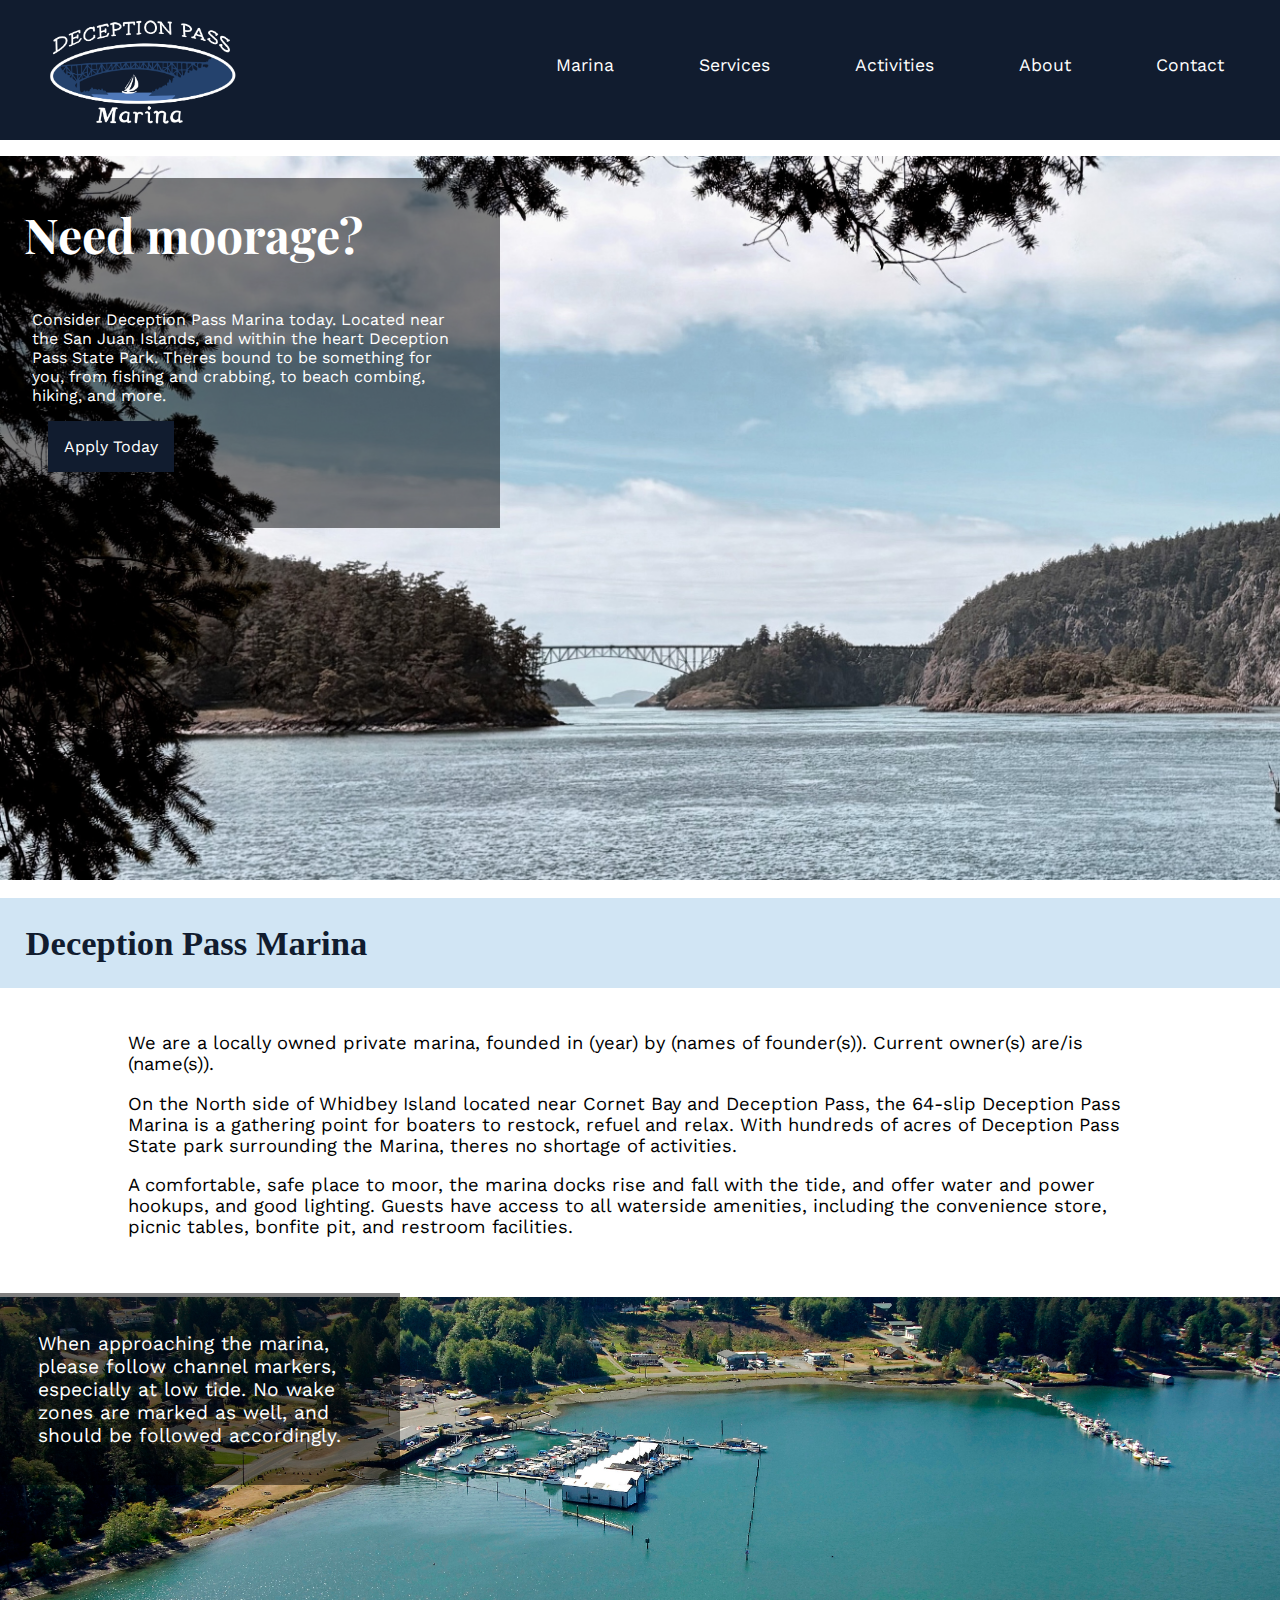
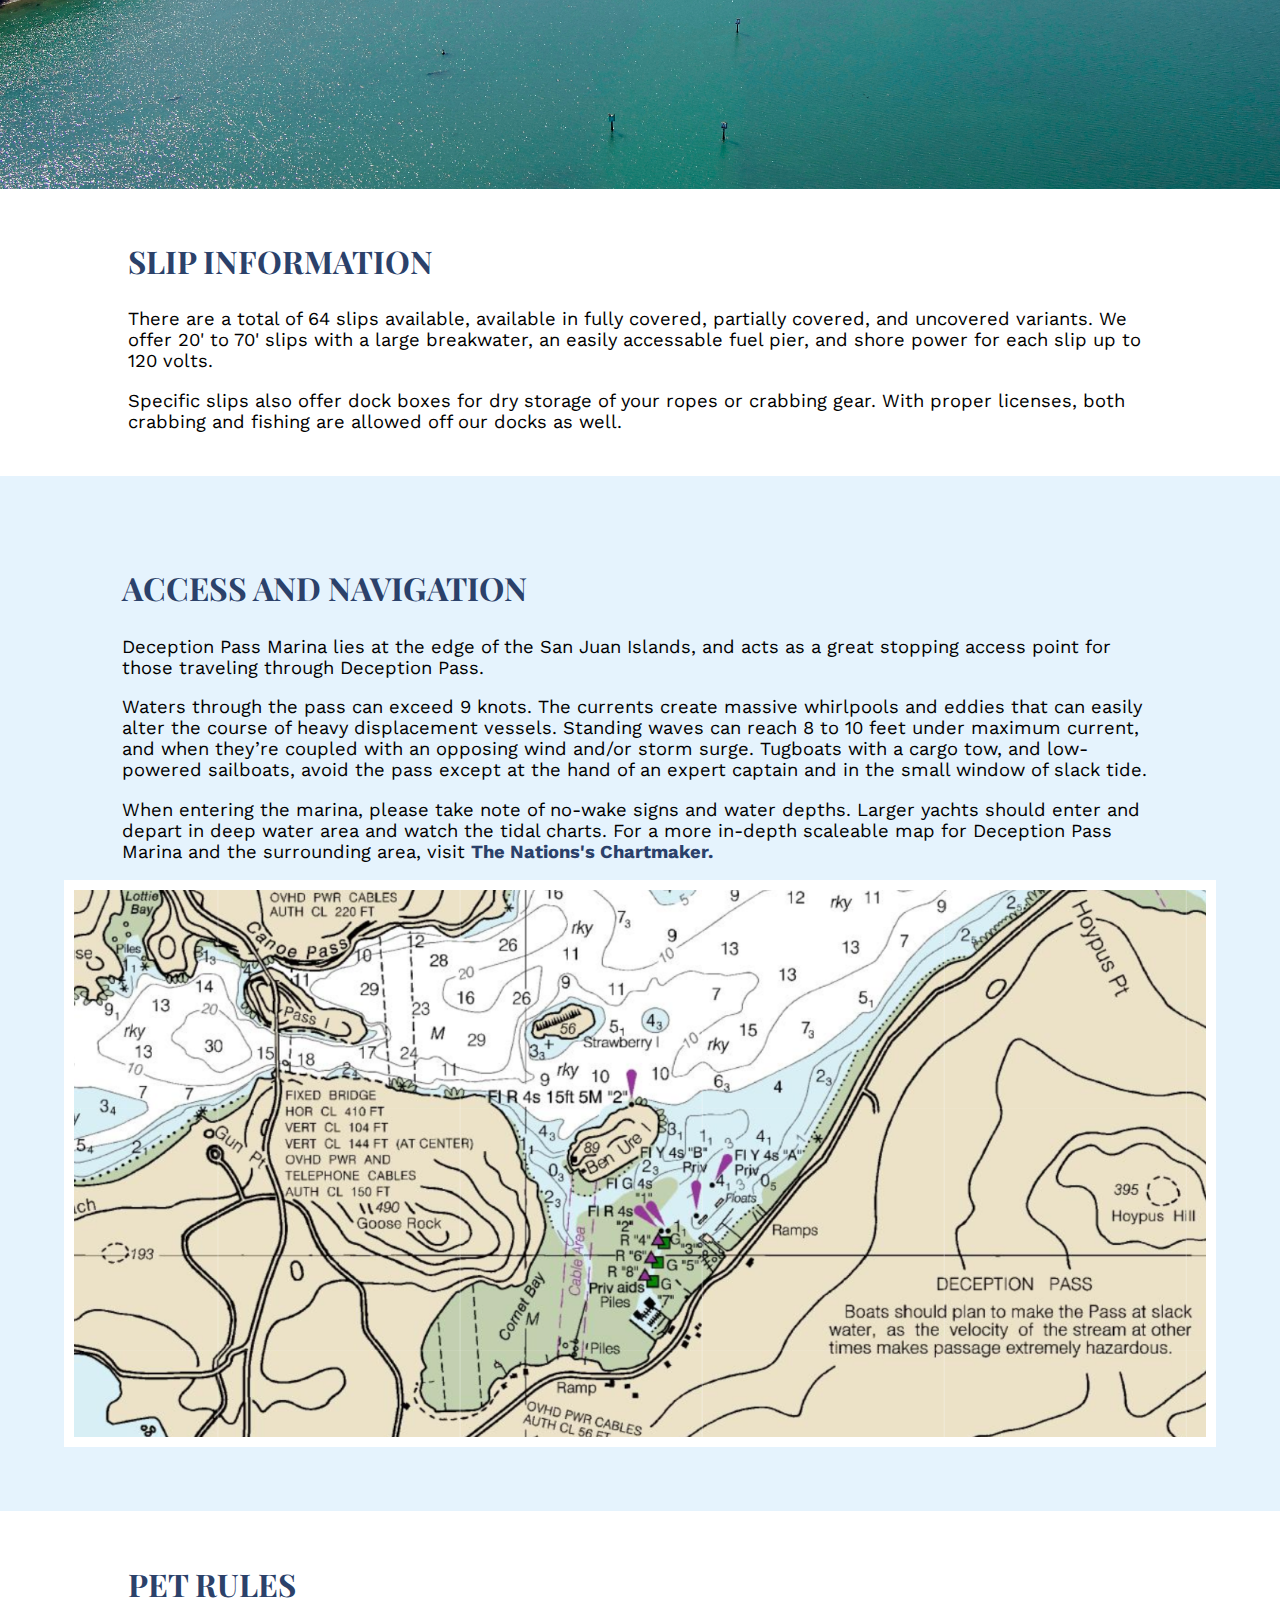
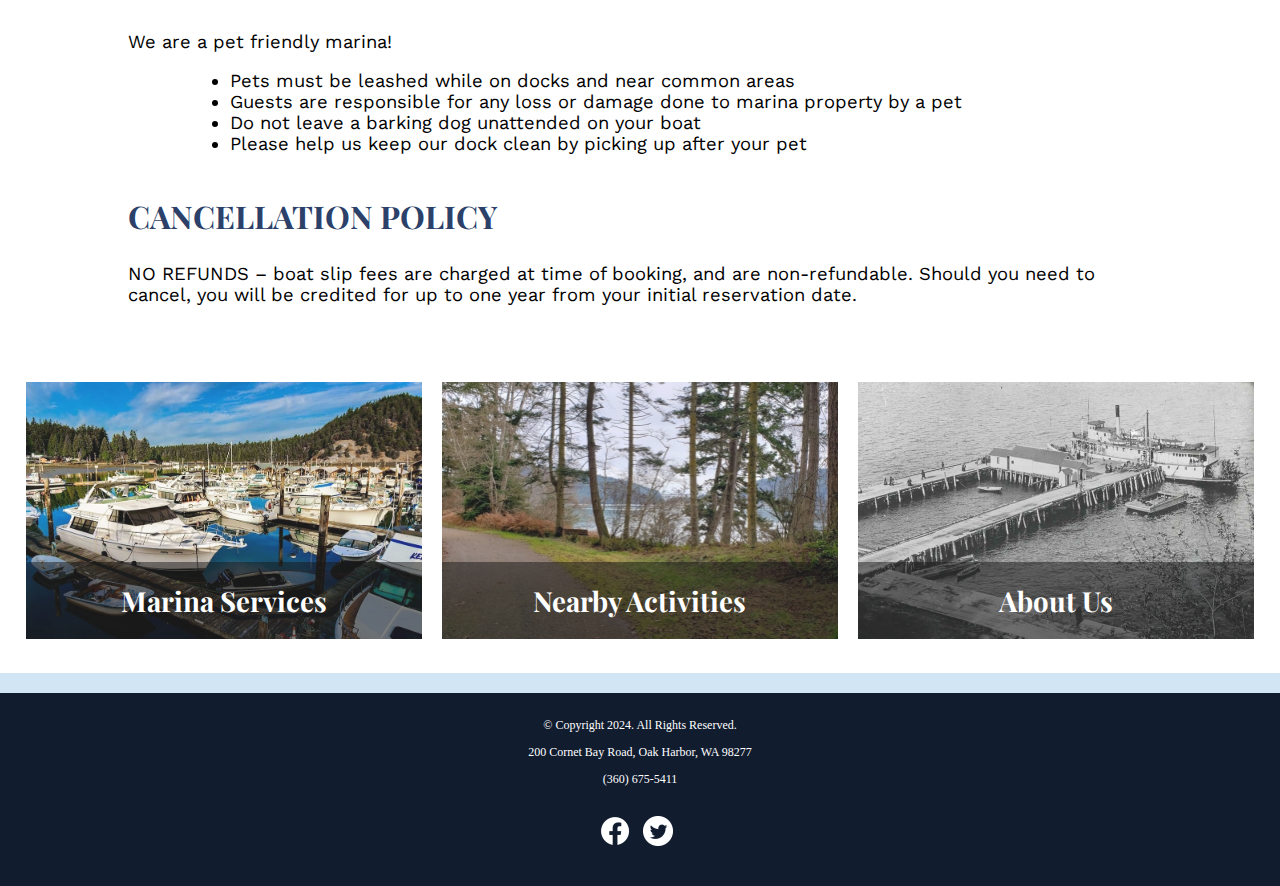
<file: index.html>
<!DOCTYPE html>
<!-- This website template was created by: Katie Swanson -->
<html lang="en">
<head>
	<title>Marina | Deception Pass Marina</title>
	<meta charset="utf-8">
    <link rel="stylesheet" href="css/styles.css">
    <meta name="viewport" content="width=device-width, initial-scale=1.0">
	<meta name="description" content="The Forward Fitness Club is an elite fitness center dedicated to helping clients achieve their fitness and nutrition goals.">
	<link rel="preconnect" href="https://fonts.googleapis.com">
	<link rel="preconnect" href="https://fonts.gstatic.com" crossorigin>
	<link href="https://fonts.googleapis.com/css2?family=Playfair+Display:ital,wght@0,400..900;1,400..900&family=Work+Sans:ital,wght@0,100..900;1,100..900&display=swap" rel="stylesheet">
	<link rel="shortcut icon" href="images/favicon.ico">
	<link rel="icon" type="image/png" sizes="32x32" href="images/favicon-32.png">
	<link rel="apple-touch-icon" sizes="180x180" href="images/apple-touch-icon.png">
	<link rel="icon" sizes="192x192" href="images/android-chrome-192.png">
</head>
<body>
	
	<!-- Skip to Content Link -->
	<a class="skip" href="#content">Skip to Content</a>

	<div id="container">
		
		<!-- Mobile Nav -->
		<nav class="mobile-nav">
			<div id="menu-links">
				<a href="index.html">Marina</a>
				<a href="services.html">Services</a>
				<a href="activities.html">Activities</a>
				<a href="about.html">About</a>
				<a href="contact.html">Contact</a>
			</div>
			<a class="menu-icon" onclick="hamburger()">
				<div>&#9776;</div>
			</a>
		</nav>

		<!-- Use the header area for the website name or logo -->
		<header id="ffc-logo">
			<div class="header-combo">
				<img src="images/header-banner.png" alt="Banner of mountains" class="tablet-desktop tablet">
				<a href="index.html"><img src="images/marina-logo.png" alt="Deception Pass Marina logo" class="logo"></a>
			</div>
		</header>
		
		<!-- Tablet, Desktop Nav -->
		<nav class="tablet-desktop">
			<ul>
                <li><a href="index.html">Marina</a></li> 
                <li><a href="services.html">Services</a></li> 
                <li><a href="activities.html">Activities</a></li> 
				<li><a href="about.html">About</a></li> 
                <li><a href="contact.html">Contact</a></li>
            </ul>
		</nav>
        
        <!-- Hero Image -->
        <div id="hero" class="tablet-desktop hero-container">
			<div class="crop-container">
            	<img src="images/hero-image.jpg" alt="Scenic water with Deception Pass and old boat">
			</div>
			<div class="hero-box">
				<h6>Need moorage?</h6>
				<p>Consider Deception Pass Marina today. Located near the San Juan Islands, and  within the heart Deception Pass State Park. Theres bound to be something for you, from fishing and crabbing, to beach combing, hiking, and more. </p>
					<a href="form.html" class="button">Apply Today</a>
			</div>
        </div>
		
		<!-- Use the main area to add the main content of the webpage -->
		<main id="content">
			
			<div class="content-title">
				<h1>Deception Pass Marina</h1>
			</div>
            
            <div class="mobile mobile-content">
				
				<h2>Need Moorage?</h2>
				<p><a href="form.html" class="button round">Apply Today</a></p>
				
                <h3>Located near the San Juan Islands, and within the heart of Deception Pass State Park.</h3> 
				<p>We are a locally owned private marina, founded in (year) by (names of founder(s)). Current owner(s) are/is (name(s)). Theres bound to be something for you, from fishing and crabbing, to beach combing, hiking, and more.</p>
				
				<h4>ACCESS AND NAVIGATION</h4>
				
				<p>When entering the marina, please take note of no-wake signs and water depths. Larger yachts should enter and depart in deep water area and watch the tidal charts. For an in-depth scaleable map of water depth for Deception Pass Marina and the surrounding area, visit <a href="https://www.charts.noaa.gov/OnLineViewer/18427.shtml" class= "external-link">The Nations's Chartmaker.</a></p>
				
				<h4>SLIP INFORMATION</h4>
				
				<p>There are a total of 64 slips 20' to 70' with a large breakwater, an easily accessable fuel pier, and shore power for each slip up to 120 volts. Both crabbing and fishing are allowed off our docks as well.</p>
				
				<h4>CANCELLATION POLICY</h4>
				
				<p>NO REFUNDS – boat slip fees are charged at time of booking, and are non-refundable.  Should you need to cancel, you will be credited for up to one year from your initial reservation date.</p>
				
                <h4>MARINA HOURS:</h4>
                <ul class="hours">
			         <li>Mon - Thu: 6:00am - 6:00pm</li>
			         <li>Friday: 6:00am - 4:00pm</li>
			         <li>Saturday: 8:00am - 6:00pm</li>
			         <li>Sunday: Closed</li>
                </ul>
            
            </div>
            
            <div class="tablet-desktop desktop-content intro">
		
                <p>We are a locally owned private marina, founded in (year) by (names of founder(s)). Current owner(s) are/is (name(s)).</p>  
				
				<p>On the North side of Whidbey Island located near Cornet Bay and Deception Pass, the 64-slip Deception Pass Marina is a gathering point for boaters to restock, refuel and relax. With hundreds of acres of Deception Pass State park surrounding the Marina, theres no shortage of activities.<p>

				<p>A comfortable, safe place to moor, the marina docks rise and fall with the tide, and offer water and power hookups, and good lighting. Guests have access to all waterside amenities, including the convenience store, picnic tables, bonfite pit, and restroom facilities.<p>
					
			</div>
			
		  	<div class="tablet-desktop">
				
				<figure class="hero-container">
					<img src="images/marina-approach.jpg" alt="Person fueling their boat.">
					<figcaption class="pic-text2">When approaching the marina, please follow channel markers, especially at low tide. No wake zones are marked as well, and should be followed accordingly.</figcaption>
				</figure>

		  	</div>
			
			<div class="tablet-desktop desktop-content intro">
			
				<h2>SLIP INFORMATION</h2>
				
				<p>There are a total of 64 slips available, available in fully covered, partially covered, and uncovered variants. We offer 20' to 70' slips with a large breakwater, an easily accessable fuel pier, and shore power for each slip up to 120 volts.</p>
				
				<p>Specific slips also offer dock boxes for dry storage of your ropes or crabbing gear. With proper licenses, both crabbing and fishing are allowed off our docks as well.</p>
				
				
			</div>
				
			<div class="tablet-desktop chart">
					
				<h2>ACCESS AND NAVIGATION</h2>
				
				<p>Deception Pass Marina lies at the edge of the San Juan Islands, and acts as a great stopping access point for those traveling through Deception Pass.</p>

				<p>Waters through the pass can exceed 9 knots. The currents create massive whirlpools and eddies that can easily alter the course of heavy displacement vessels. Standing waves can reach 8 to 10 feet under maximum current, and when they’re coupled with an opposing wind and/or storm surge. Tugboats with a cargo tow, and low-powered sailboats, avoid the pass except at the hand of an expert captain and in the small window of slack tide.</p>
				
				<p>When entering the marina, please take note of no-wake signs and water depths. Larger yachts should enter and depart in deep water area and watch the tidal charts. For a more in-depth scaleable map for Deception Pass Marina and the surrounding area, visit <a href="https://www.charts.noaa.gov/OnLineViewer/18427.shtml" class= "external-link">The Nations's Chartmaker.</a></p>
			
				<img src="images/map.jpg" alt="Deception Pass water depth chart">
				
			</div>
				
			<div class="tablet-desktop desktop-content intro">
				
				<h2>PET RULES</h2>
				
				<p>We are a pet friendly marina!</p>
				<ul>
					<li>Pets must be leashed while on docks and near common areas</li>
					<li>Guests are responsible for any loss or damage done to marina property by a pet</li>
					<li>Do not leave a barking dog unattended on your boat</li>
					<li>Please help us keep our dock clean by picking up after your pet</li>
				</ul>
				
				<h2>CANCELLATION POLICY</h2>
				
				<p>NO REFUNDS – boat slip fees are charged at time of booking, and are non-refundable.  Should you need to cancel, you will be credited for up to one year from your initial reservation date.</p>
                
            </div>
			
			<div class="grid mobile-content desktop-content">
				
				<figure class="frame">
					<a href="services.html"><img src="images/services.jpg" alt="Marina services logo"></a>
					<figcaption class="pic-text">Marina Services</figcaption>
				</figure>
				
				<figure class="frame">
					<a href= "activities.html"><img src="images/activities.jpg" alt="Nearby activities logo"></a>
					<figcaption class= "pic-text">Nearby Activities</figcaption>
				</figure>
				
				<figure class="frame">
					<a href="history.html"><img src="images/history.jpg" alt="About and history page logo"></a>
					<figcaption class="pic-text">About Us</figcaption>
				</figure>
				
			</div>
			
		</main>
		
		<!-- Use the footer area to add webpage footer content -->
		<footer>
			
			<div class="copyright">
				<p>&copy; Copyright 2024. All Rights Reserved.</p>
				<p>200 Cornet Bay Road, Oak Harbor, WA 98277</p>
				<p><a href="tel:13606755411">(360) 675-5411</a></p>
			</div>
			
			<div class="social">
				<a href="https://www.facebook.com/" target="_blank"><img src="images/facebook-logo.png" alt="black and white Facebook logo"></a>
				<a href="https://x.com/" target="_blank"><img src="images/twitter-logo.png" alt="black and white X logo"></a>
			</div>
			
		</footer>
	
	</div>
	
	<script src="scripts/script.js"></script>
	
</body>
</html>
</file>
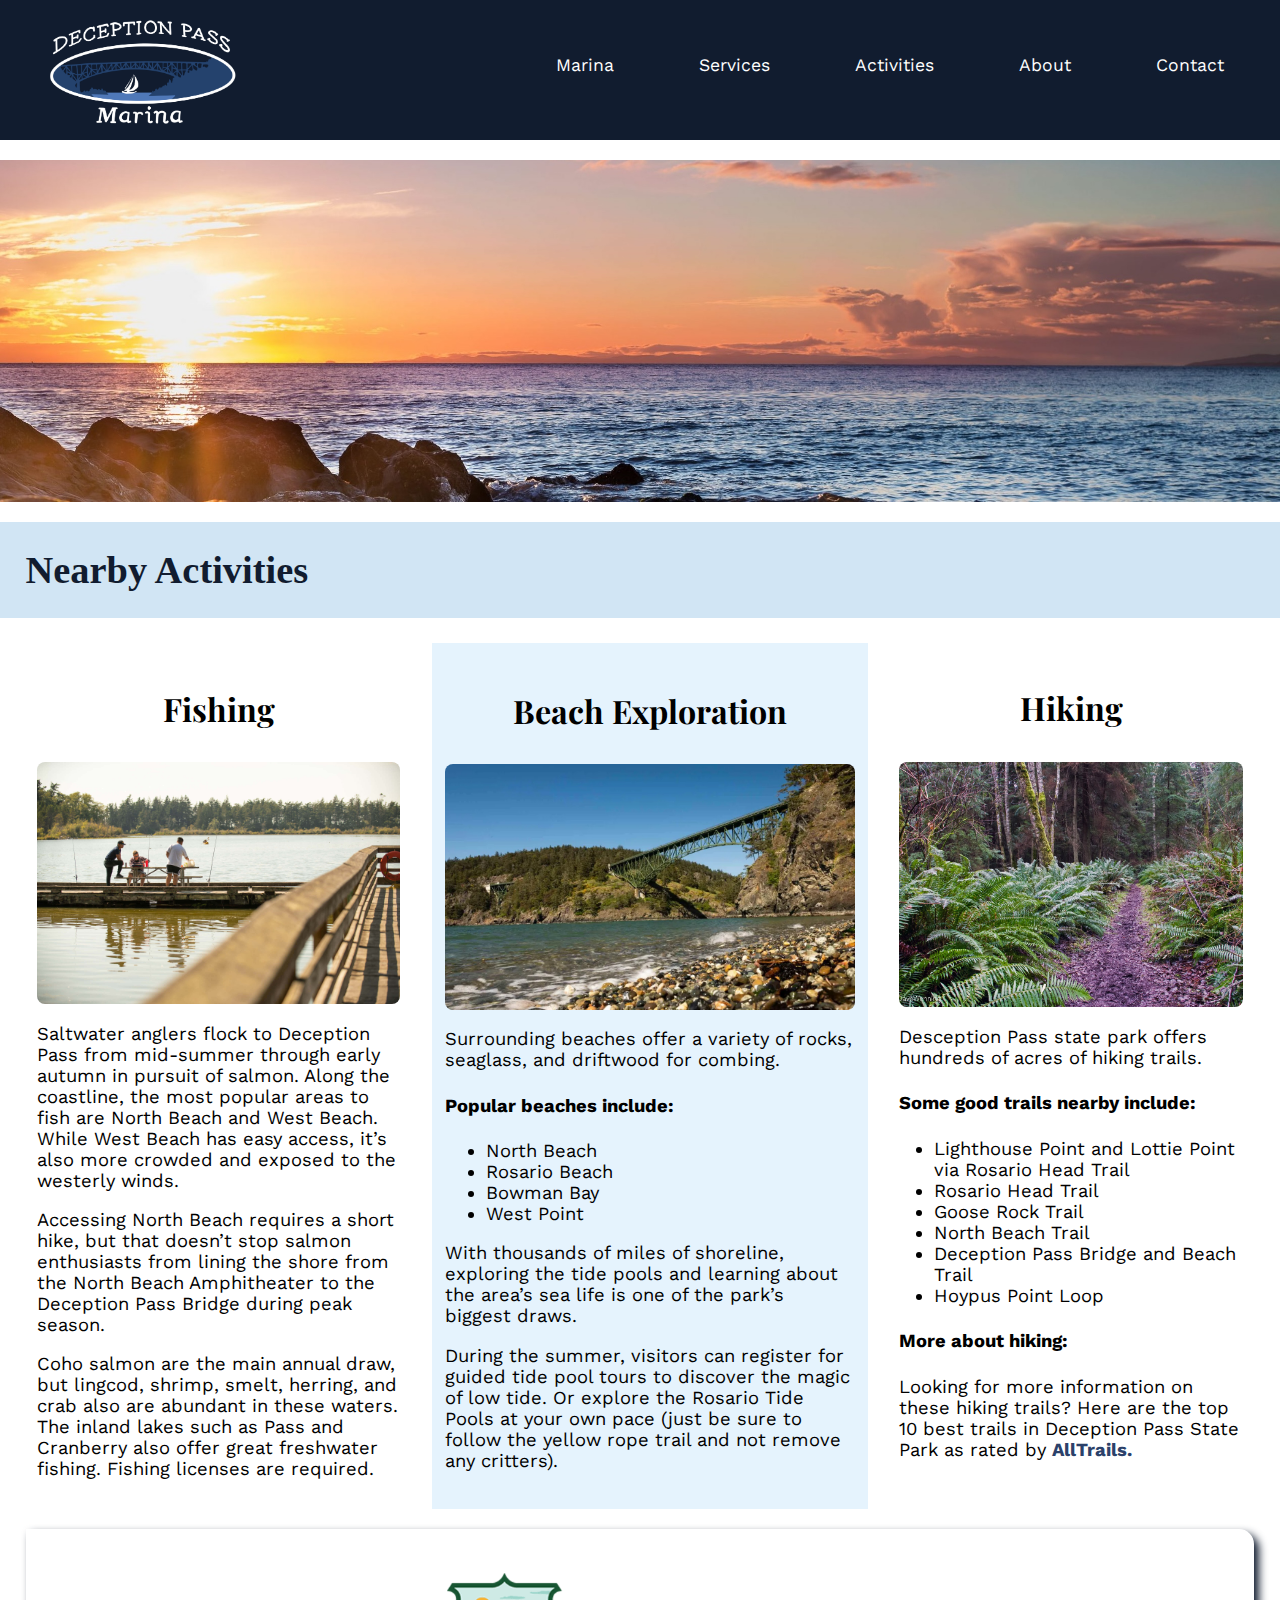
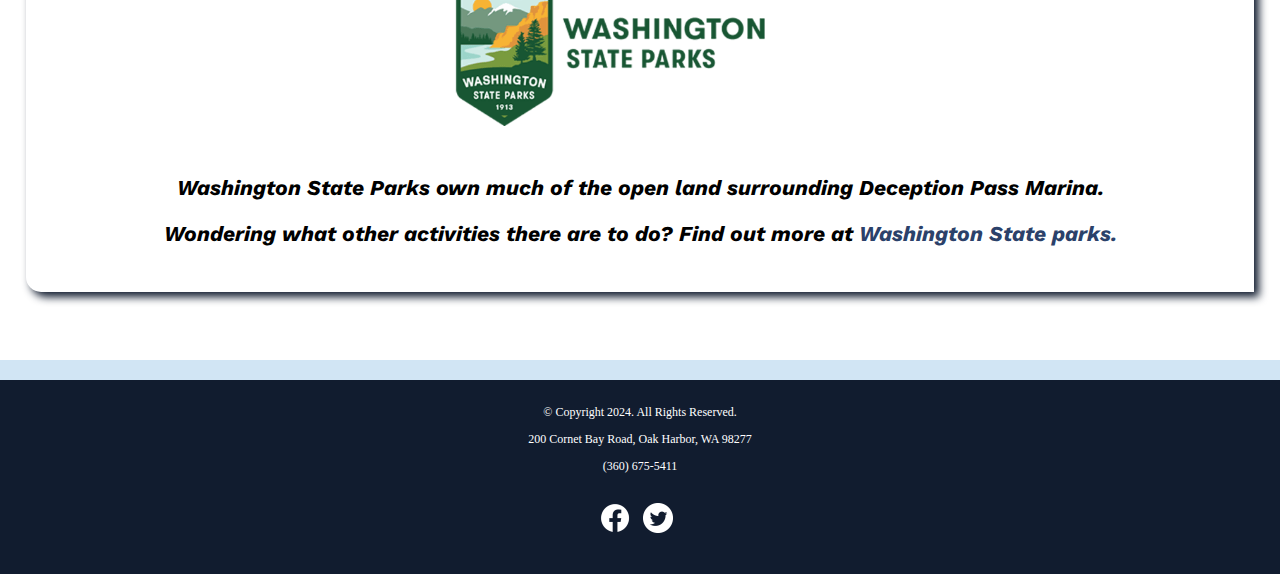
<file: activities.html>
<!DOCTYPE html>
<!-- This website template was created by: Katie Swanson -->
<html lang="en">
<head>
	<title>Nearby Activities | Deception Pass Marina</title>
	<meta charset="utf-8">
    <link rel="stylesheet" href="css/styles.css">
    <meta name="viewport" content="width=device-width, initial-scale=1.0">
	<meta name="description" content="Forward Fitness Club provides nutrition guides and meal planning to help you meet your nutrition goals.">
	<link rel="preconnect" href="https://fonts.googleapis.com">
	<link rel="preconnect" href="https://fonts.gstatic.com" crossorigin>
	<link href="https://fonts.googleapis.com/css2?family=Playfair+Display:ital,wght@0,400..900;1,400..900&family=Work+Sans:ital,wght@0,100..900;1,100..900&display=swap" rel="stylesheet">
	<link rel="shortcut icon" href="images/favicon.ico">
	<link rel="icon" type="image/png" sizes="32x32" href="images/favicon-32.png">
	<link rel="apple-touch-icon" sizes="180x180" href="images/apple-touch-icon.png">
	<link rel="icon" sizes="192x192" href="images/android-chrome-192.png">
</head>
<body>
	
	<!-- Skip to Content Link -->
	<a class="skip" href="#content">Skip to Content</a>

	<div id="container">
		
		<!-- Mobile Nav -->
		<nav class="mobile-nav">
			<div id="menu-links">
				<a href="index.html">Marina</a>
				<a href="services.html">Services</a>
				<a href="activities.html">Activities</a>
				<a href="about.html">About</a>
				<a href="contact.html">Contact</a>
			</div>
			<a class="menu-icon" onclick="hamburger()">
				<div>&#9776;</div>
			</a>
		</nav>

		<!-- Use the header area for the website name or logo -->
		<header id="ffc-logo">
			<div class="header-combo">
				<img src="images/header-banner.png" alt="Banner of mountains" class="tablet-desktop tablet">
				<a href="index.html"><img src="images/marina-logo.png" alt="Deception Pass Marina logo" class="logo"></a>
			</div>
		</header>
		
		<!-- Tablet, Desktop Nav -->
		<nav class="tablet-desktop">
			<ul>
                <li><a href="index.html">Marina</a></li> 
                <li><a href="services.html">Services</a></li> 
                <li><a href="activities.html">Activities</a></li> 
				<li><a href="about.html">About</a></li> 
                <li><a href="contact.html">Contact</a></li>
            </ul>
		</nav>
		
		<!--Nutrition Hero Image-->
		<div id="hero-center" class="tablet-desktop">
			<img src="images/activities-hero.jpg" alt="Sunset photo from Rosario Beach.">
		</div>
		
		<!-- Use the main area to add the main content of the webpage -->
		<div class="content-title">
			<h1>Nearby Activities</h1>
		</div>
		
		<main class="grid mobile-content desktop-content" id="content">
			
			<article>
				<h3>Fishing</h3>
				<img src="images/fishing.jpg" alt="Picture of family fishing at a lake." class="round">
				<p>Saltwater anglers flock to Deception Pass from mid-summer through early autumn in pursuit of salmon. Along the coastline, the most popular areas to fish are North Beach and West Beach. While West Beach has easy access, it’s also more crowded and exposed to the westerly winds.</p>
				<p>Accessing North Beach requires a short hike, but that doesn’t stop salmon enthusiasts from lining the shore from the North Beach Amphitheater to the Deception Pass Bridge during peak season.</p> 
				<p>Coho salmon are the main annual draw, but lingcod, shrimp, smelt, herring, and crab also are abundant in these waters. The inland lakes such as Pass and Cranberry also offer great freshwater fishing. Fishing licenses are required.</p>
			</article>
			
			<article>
				<h3>Beach Exploration</h3>
				<img src="images/beach.jpg" alt="Picture of pebbley beach with Deception Pass in background." class="round">
				<p>Surrounding beaches offer a variety of rocks, seaglass, and driftwood for combing.</p>
				<h4>Popular beaches include:</h4>
				<ul>
					<li>North Beach</li>
					<li>Rosario Beach</li>
					<li>Bowman Bay</li>
					<li>West Point</li>
				</ul>
				<p>With thousands of miles of shoreline, exploring the tide pools and learning about the area’s sea life is one of the park’s biggest draws. </p>
				<p>During the summer, visitors can register for guided tide pool tours to discover the magic of low tide. Or explore the Rosario Tide Pools at your own pace (just be sure to follow the yellow rope trail and not remove any critters).</p>
			</article>
			
			<article>
				<h3>Hiking</h3>
				<img src="images/hiking.jpg" alt="Picture of hiking trail with many ferns." class="round">
				<p>Desception Pass state park offers hundreds of acres of hiking trails.</p>
				<h4>Some good trails nearby include:</h4>
				<ul>
					<li>Lighthouse Point and Lottie Point via Rosario Head Trail</li>
					<li>Rosario Head Trail</li>
					<li>Goose Rock Trail</li>
					<li>North Beach Trail</li>
					<li>Deception Pass Bridge and Beach Trail</li>
					<li>Hoypus Point Loop</li>
				</ul>
				<h4>More about hiking:</h4>
				<p>Looking for more information on these hiking trails? Here are the top 10 best trails in Deception Pass State Park as rated by <a href="https://www.alltrails.com/parks/us/washington/deception-pass-state-park" class="external-link">AllTrails.</a></p>
			</article>
			
			<aside class="tablet-desktop grid-item4 desktop-content">
				<img src="images/state-parks-logo.png" alt="Washington State Parks logo.">
				<p>Washington State Parks own much of the open land surrounding Deception Pass Marina.</p>
				<p>Wondering what other activities there are to do? Find out more at <a href="https://parks.wa.gov/find-parks/state-parks/deception-pass-state-park" class="external-link">Washington State parks.</a></p>
			</aside>
				
		</main>
		
		<!-- Use the footer area to add webpage footer content -->
		<footer>
			
			<div class="copyright">
				<p>&copy; Copyright 2024. All Rights Reserved.</p>
				<p>200 Cornet Bay Road, Oak Harbor, WA 98277</p>
				<p><a href="tel:13606755411">(360) 675-5411</a></p>
			</div>
			
			<div class="social">
				<a href="https://www.facebook.com/" target="_blank"><img src="images/facebook-logo.png" alt="black and white Facebook logo"></a>
				<a href="https://x.com/" target="_blank"><img src="images/twitter-logo.png" alt="black and white X logo"></a>
			</div>
			
		</footer>
	
	</div>
	
	<script src="scripts/script.js"></script>
	
</body>
</html>
</file>
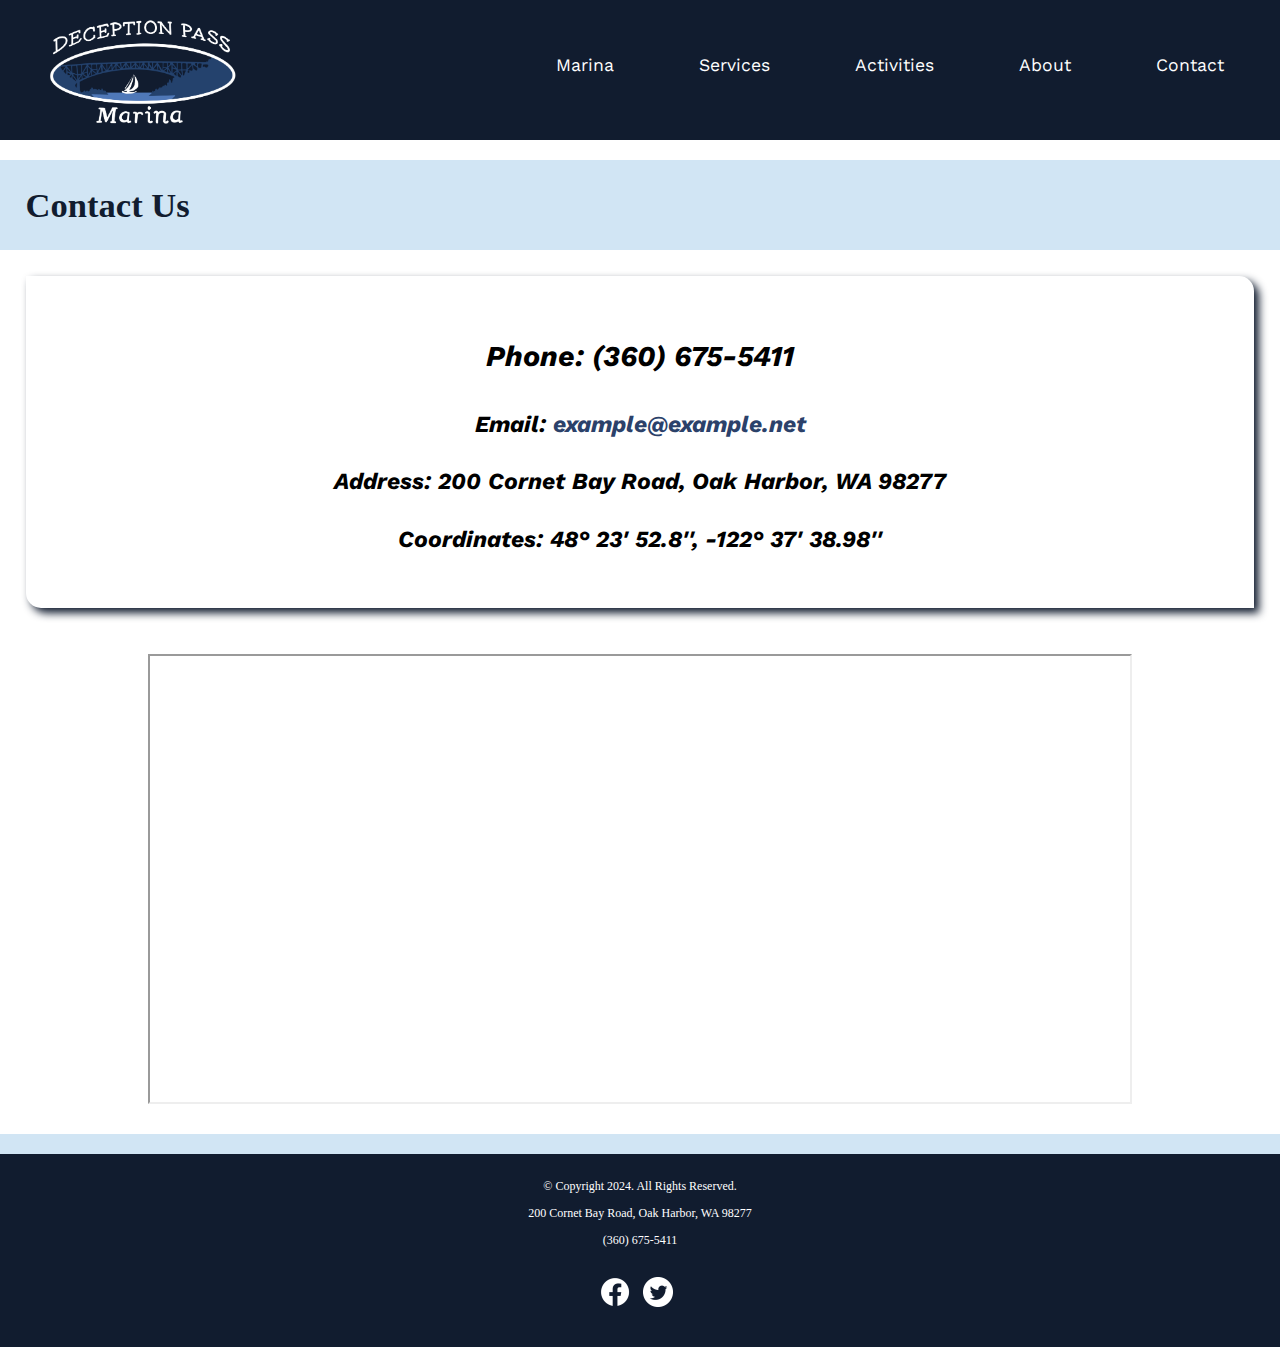
<file: contact.html>
<!DOCTYPE html>
<!-- This website template was created by: Katie Swanson -->
<html lang="en">
<head>
	<title>Contact Us – Location | Deception Pass Marina</title>
	<meta charset="utf-8">
    <link rel="stylesheet" href="css/styles.css">
    <meta name="viewport" content="width=device-width, initial-scale=1.0">
	<meta name="description" content="Forward Fitness Club provides a complimentary one-week trial membership. Contact us today to learn more.">
	<link rel="preconnect" href="https://fonts.googleapis.com">
	<link rel="preconnect" href="https://fonts.gstatic.com" crossorigin>
	<link href="https://fonts.googleapis.com/css2?family=Playfair+Display:ital,wght@0,400..900;1,400..900&family=Work+Sans:ital,wght@0,100..900;1,100..900&display=swap" rel="stylesheet">
	<link rel="shortcut icon" href="images/favicon.ico">
	<link rel="icon" type="image/png" sizes="32x32" href="images/favicon-32.png">
	<link rel="apple-touch-icon" sizes="180x180" href="images/apple-touch-icon.png">
	<link rel="icon" sizes="192x192" href="images/android-chrome-192.png">
</head>
<body>
	
	<!-- Skip to Content Link -->
	<a class="skip" href="#content">Skip to Content</a>

	<div id="container">
		
		<!-- Mobile Nav -->
		<nav class="mobile-nav">
			<div id="menu-links">
				<a href="index.html">Marina</a>
				<a href="services.html">Services</a>
				<a href="activities.html">Activities</a>
				<a href="about.html">About</a>
				<a href="contact.html">Contact</a>
			</div>
			<a class="menu-icon" onclick="hamburger()">
				<div>&#9776;</div>
			</a>
		</nav>

		<!-- Use the header area for the website name or logo -->
		<header id="ffc-logo">
			<div class="header-combo">
				<img src="images/header-banner.png" alt="Banner of mountains" class="tablet-desktop tablet">
				<a href="index.html"><img src="images/marina-logo.png" alt="Deception Pass Marina logo" class="logo"></a>
			</div>
		</header>
		
		<!-- Tablet, Desktop Nav -->
		<nav class="tablet-desktop">
			<ul>
                <li><a href="index.html">Marina</a></li> 
                <li><a href="services.html">Services</a></li> 
                <li><a href="activities.html">Activities</a></li> 
				<li><a href="about.html">About</a></li> 
                <li><a href="contact.html">Contact</a></li>
            </ul>
		</nav>
		
		<!-- Use the main area to add the main content of the webpage -->
		<main id="content">
			
			<div class="content-title">
				<h1>Contact Us</h1>
			</div>
		
			<div id="contact" class="mobile-content desktop-content">
				
				<aside class="grid-item4">	
					<h4 class="mobile">Phone:</h4>
                	<h4 class="mobile tel-link"><a href="tel:13606755411">(360) 675-5411</a></h4>
                	<h4 class="tablet-desktop tel-num">Phone: (360) 675-5411</h4>
					<h4>Email: <a href="example@example.net" class="contact-email-link">example@example.net</a></h4>
					<h4>Address: 200 Cornet Bay Road, Oak Harbor, WA 98277</h4>
					<h4>Coordinates: 48° 23' 52.8'', -122° 37' 38.98''</h4>
				</aside>
				
				<iframe src="https://www.google.com/maps/embed?pb=!1m18!1m12!1m3!1d2852.5747093662603!2d-122.62945798795961!3d48.397680432897694!2m3!1f0!2f0!3f0!3m2!1i1024!2i768!4f13.1!3m3!1m2!1s0x5485634e51e967d3%3A0xeb1b0a126d18956e!2sDeception%20Pass%20Marina!5e1!3m2!1sen!2sus!4v1731101157723!5m2!1sen!2sus" allowfullscreen="" loading="lazy" referrerpolicy="no-referrer-when-downgrade" class="map"></iframe>
			
			</div>
			
		</main>
		
		<!-- Use the footer area to add webpage footer content -->
		<footer>
			
			<div class="copyright">
				<p>&copy; Copyright 2024. All Rights Reserved.</p>
				<p>200 Cornet Bay Road, Oak Harbor, WA 98277</p>
				<p><a href="tel:13606755411">(360) 675-5411</a></p>
			</div>
			
			<div class="social">
				<a href="https://www.facebook.com/" target="_blank"><img src="images/facebook-logo.png" alt="black and white Facebook logo"></a>
				<a href="https://x.com/" target="_blank"><img src="images/twitter-logo.png" alt="black and white X logo"></a>
			</div>
			
		</footer>
	
	</div>
	
	<script src="scripts/script.js"></script>
	
</body>
</html>
</file>
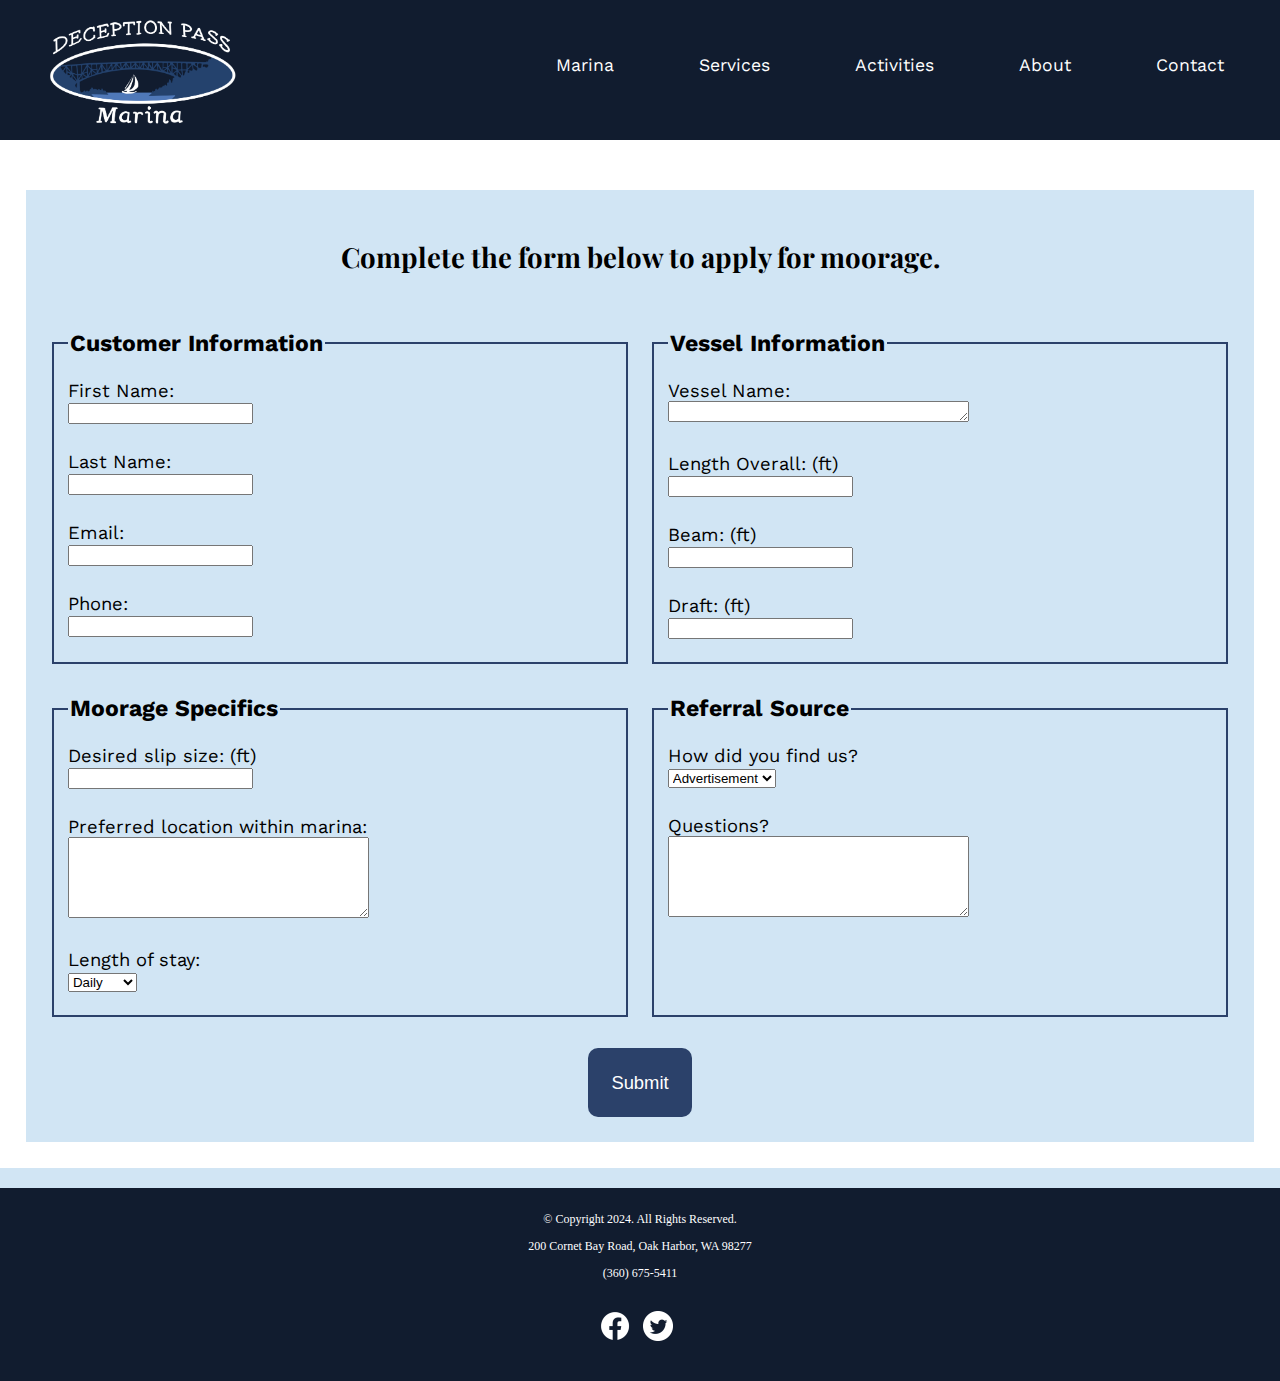
<file: form.html>
<!DOCTYPE html>
<!-- This website template was created by: Katie Swanson -->
<html lang="en">
<head>
	<title>Form – Apply for Moorage | Deception Pass Marina</title>
	<meta charset="utf-8">
    <link rel="stylesheet" href="css/styles.css">
    <meta name="viewport" content="width=device-width, initial-scale=1.0">
	<meta name="description" content="Forward Fitness Club provides a complimentary one-week trial membership. Contact us today to learn more.">
	<link rel="preconnect" href="https://fonts.googleapis.com">
	<link rel="preconnect" href="https://fonts.gstatic.com" crossorigin>
	<link href="https://fonts.googleapis.com/css2?family=Playfair+Display:ital,wght@0,400..900;1,400..900&family=Work+Sans:ital,wght@0,100..900;1,100..900&display=swap" rel="stylesheet">
	<link rel="shortcut icon" href="images/favicon.ico">
	<link rel="icon" type="image/png" sizes="32x32" href="images/favicon-32.png">
	<link rel="apple-touch-icon" sizes="180x180" href="images/apple-touch-icon.png">
	<link rel="icon" sizes="192x192" href="images/android-chrome-192.png">
</head>
<body>
	
	<!-- Skip to Content Link -->
	<a class="skip" href="#content">Skip to Content</a>

	<div id="container">
		
		<!-- Mobile Nav -->
		<nav class="mobile-nav">
			<div id="menu-links">
				<a href="index.html">Marina</a>
				<a href="services.html">Services</a>
				<a href="activities.html">Activities</a>
				<a href="about.html">About</a>
				<a href="contact.html">Contact</a>
			</div>
			<a class="menu-icon" onclick="hamburger()">
				<div>&#9776;</div>
			</a>
		</nav>

		<!-- Use the header area for the website name or logo -->
		<header id="ffc-logo">
			<div class="header-combo">
				<img src="images/header-banner.png" alt="Banner of mountains" class="tablet-desktop tablet">
				<a href="index.html"><img src="images/marina-logo.png" alt="Deception Pass Marina logo" class="logo"></a>
			</div>
		</header>
		
		<!-- Tablet, Desktop Nav -->
		<nav class="tablet-desktop">
			<ul>
                <li><a href="index.html">Marina</a></li> 
                <li><a href="services.html">Services</a></li> 
                <li><a href="activities.html">Activities</a></li> 
				<li><a href="about.html">About</a></li> 
                <li><a href="contact.html">Contact</a></li>
            </ul>
		</nav>
		
		<!-- Use the main area to add the main content of the webpage -->
		<main id="content" class="mobile-content desktop-content">
			
			<div id="form">
				
				<h2>Complete the form below to apply for moorage.</h2>
				
				<form class="form-grid"> <!-- Start Form -->
					
					<fieldset>
						<legend>Customer Information</legend>
						<label for="fName">First Name:</label>
						<input type="text" name="fName" id="fName" required>
						
						<label for="lName">Last Name:</label>
						<input type="text" name="lName" id="lName" required>
						
						<label for="email">Email:</label>
						<input type="email" name="email" id="email" required>
						
						<label for="phone">Phone:</label>
 						<input type="tel" id="phone" name="phone" required>
					</fieldset>
					
					<fieldset>
						<legend>Vessel Information</legend>
						<label for="fName">Vessel Name:</label>
						<textarea id="vName" name="vName" rows="1" cols="35" required></textarea>
						
						<label for="length">Length Overall: (ft)</label>
						<input type="number" name="length" id="length" required>
						
						<label for="beam">Beam: (ft)</label>
						<input type="number" name="beam" id="beam" required>
						
						<label for="draft">Draft: (ft)</label>
 						<input type="number" id="draft" name="draft" required>
					</fieldset>
					
					<fieldset>
						<legend>Moorage Specifics</legend>
						<label for="slip">Desired slip size: (ft)</label>
						<input type="text" name="slip" id="slip" required>
						
						<label for="questions"> Preferred location within marina:</label>
						<textarea id="text" name="questions" rows="5" cols="35" required></textarea>
						
						<label for="stay">Length of stay:</label>
						<select name="stay" id="stay">
							<option value="daily">Daily</option>
							<option value="weekly">Weekly</option>
							<option value="monthly">Monthly</option>
							<option value="annual">Annual</option>
							<option value="other">Other</option>
						</select>
					</fieldset>
					
					<fieldset>
						<legend>Referral Source</legend>
						<label for="reference">How did you find us?</label>
						<select name="reference" id="reference">
							<option value="ad">Advertisement</option>
							<option value="friend">Friend</option>
							<option value="google">Google</option>
							<option value="social">Social Media</option>
							<option value="other">Other</option>
						</select>
						
						<label for="questions"> Questions?</label>
						<textarea id="questions" name="questions" rows="5" 						cols="35"></textarea>
					</fieldset>
					
					<input type="submit" id="submit" value ="Submit" class="btn">
					
				</form>
			
			</div>
			
		</main>
		
		<!-- Use the footer area to add webpage footer content -->
		<footer>
			
			<div class="copyright">
				<p>&copy; Copyright 2024. All Rights Reserved.</p>
				<p>200 Cornet Bay Road, Oak Harbor, WA 98277</p>
				<p><a href="tel:13606755411">(360) 675-5411</a></p>
			</div>
			
			<div class="social">
				<a href="https://www.facebook.com/" target="_blank"><img src="images/facebook-logo.png" alt="black and white Facebook logo"></a>
				<a href="https://x.com/" target="_blank"><img src="images/twitter-logo.png" alt="black and white X logo"></a>
			</div>
			
		</footer>
	
	</div>
	
	<script src="scripts/script.js"></script>
	
</body>
</html>
</file>
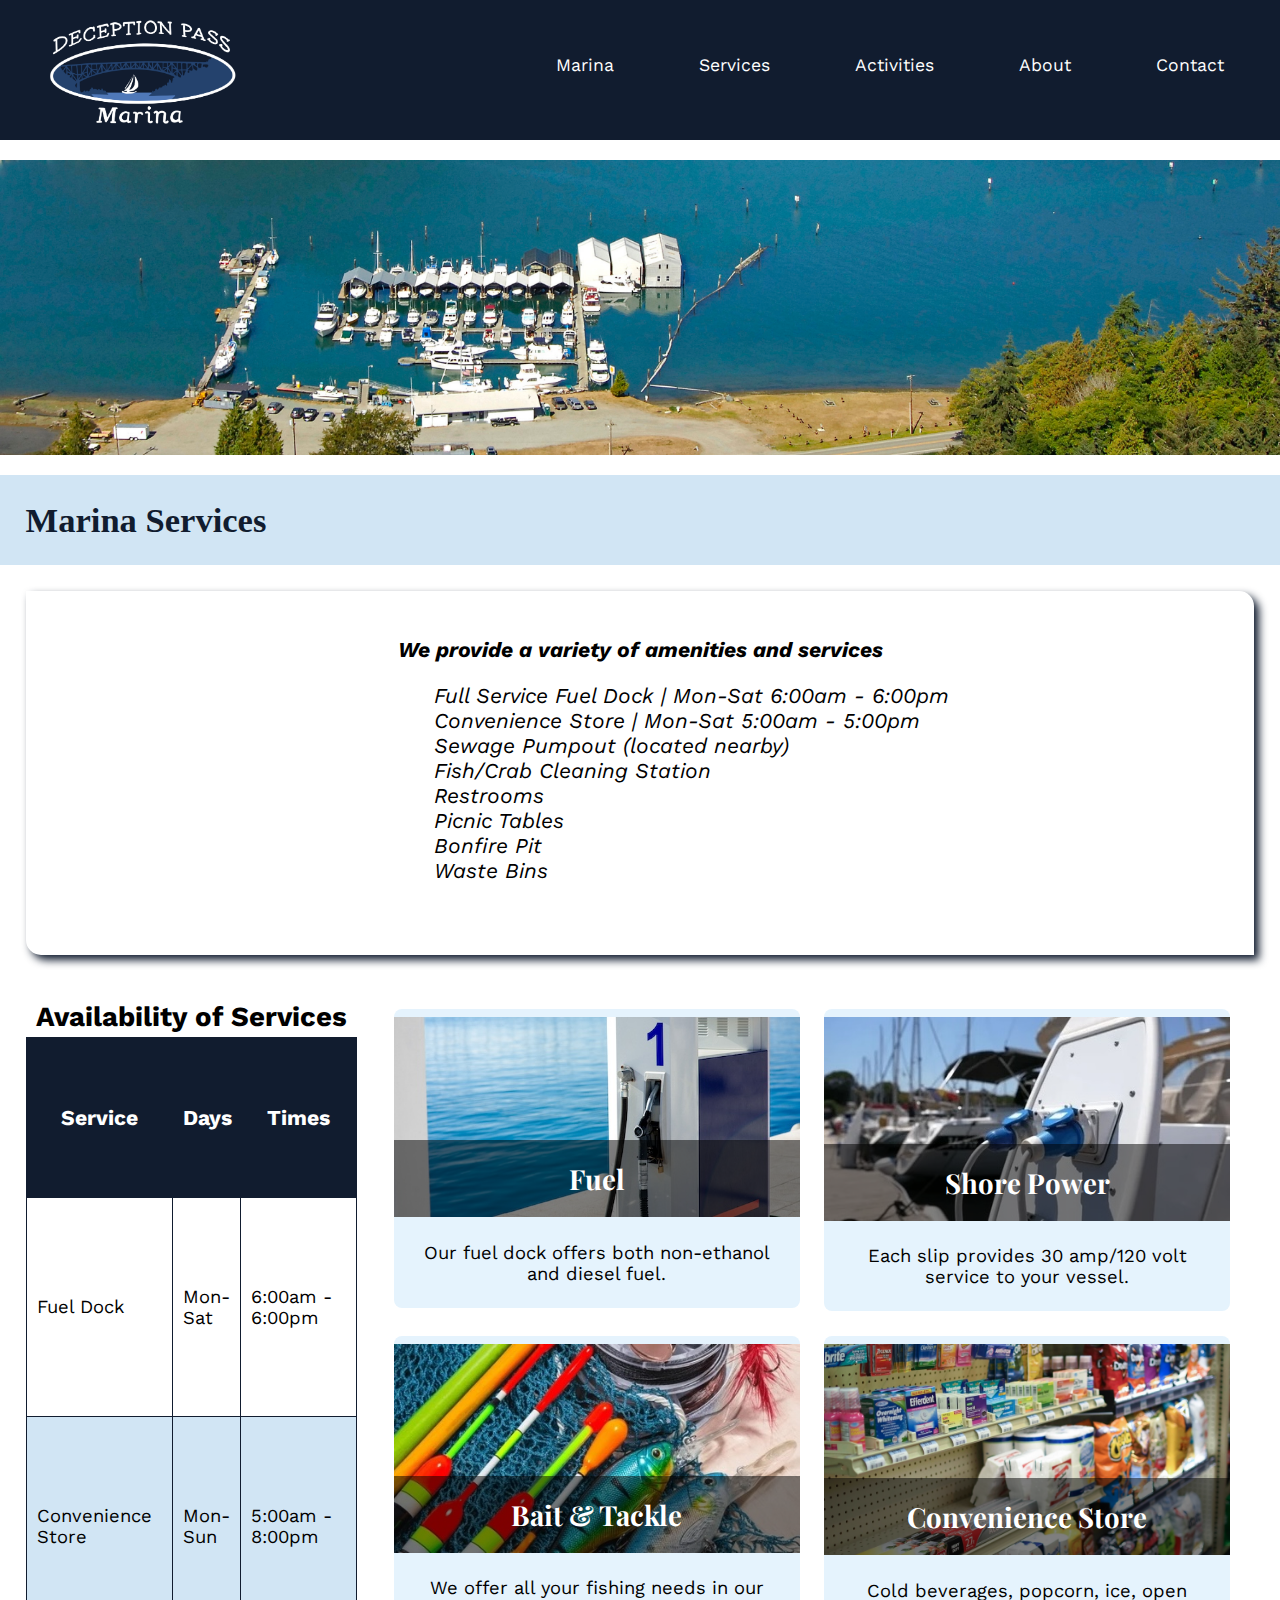
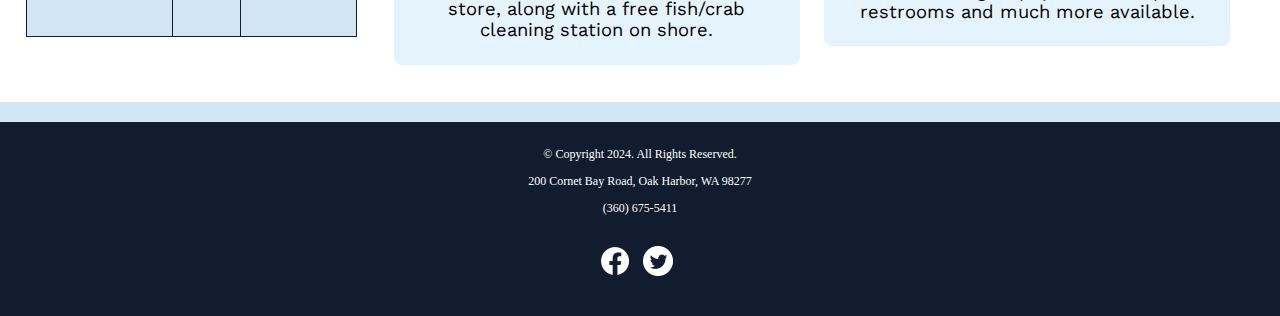
<file: services.html>
<!DOCTYPE html>
<!-- This website template was created by: Katie Swanson -->
<html lang="en">
<head>
	<title>Services - Store and Marina | Deception Pass Marina</title>
	<meta charset="utf-8">
    <link rel="stylesheet" href="css/styles.css">
    <meta name="viewport" content="width=device-width, initial-scale=1.0">
	<meta name="description" content="Forward Fitness Club has many fitness classes to meet your needs, including boot camp, cardio, kickboxing, spinning, yoga, and Zumba.">
	<link rel="preconnect" href="https://fonts.googleapis.com">
	<link rel="preconnect" href="https://fonts.gstatic.com" crossorigin>
	<link href="https://fonts.googleapis.com/css2?family=Playfair+Display:ital,wght@0,400..900;1,400..900&family=Work+Sans:ital,wght@0,100..900;1,100..900&display=swap" rel="stylesheet">
	<link rel="shortcut icon" href="images/favicon.ico">
	<link rel="icon" type="image/png" sizes="32x32" href="images/favicon-32.png">
	<link rel="apple-touch-icon" sizes="180x180" href="images/apple-touch-icon.png">
	<link rel="icon" sizes="192x192" href="images/android-chrome-192.png">
</head>
<body>
	
	<!-- Skip to Content Link -->
	<a class="skip" href="#content">Skip to Content</a>

	<div id="container">
		
		<!-- Mobile Nav -->
		<nav class="mobile-nav">
			<div id="menu-links">
				<a href="index.html">Marina</a>
				<a href="services.html">Services</a>
				<a href="activities.html">Activities</a>
				<a href="about.html">About</a>
				<a href="contact.html">Contact</a>
			</div>
			<a class="menu-icon" onclick="hamburger()">
				<div>&#9776;</div>
			</a>
		</nav>

		<!-- Use the header area for the website name or logo -->
		<header id="ffc-logo">
			<div class="header-combo">
				<img src="images/header-banner.png" alt="Banner of mountains" class="tablet-desktop tablet">
				<a href="index.html"><img src="images/marina-logo.png" alt="Deception Pass Marina logo" class="logo"></a>
			</div>
		</header>
		
		<!-- Tablet, Desktop Nav -->
		<nav class="tablet-desktop">
			<ul>
                <li><a href="index.html">Marina</a></li> 
                <li><a href="services.html">Services</a></li> 
                <li><a href="activities.html">Activities</a></li> 
				<li><a href="about.html">About</a></li> 
                <li><a href="contact.html">Contact</a></li>
            </ul>
		</nav>
		
		<!-- Classes Hero Image -->
		<div id="hero-center" class="tablet-desktop">
			<img src="images/services-hero.jpg" alt="Arial view of Deception Pass Marina.">
		</div>
		
		<!-- Use the main area to add the main content of the webpage -->
		<main id="content">
			
			<div class="content-title">
				<h1>Marina Services</h1>
			</div>
			
			<div class="mobile mobile-content">
				
				<aside class="grid-item4">
					<p>We provide a variety of amenities and services</p>
					<ul>
  					  <li>Full Service Fuel Dock | Mon-Sat 6:00am - 6:00pm</li>
  					  <li>Convenience Store | Mon-Sat 5:00am - 5:00pm</li>
					  <li>Sewage Pumpout (located nearby)</li>
					  <li>Fish/Crab Cleaning Station</li>
					  <li>Restrooms</li>
					  <li>Picnic Tables</li>
					  <li>Bonfire Pit</li>
					  <li>Waste Bins</li>
					</ul>
				</aside>
				
			</div>
			
			<div class="tablet-desktop desktop-content">
				
				<aside class="tablet-desktop grid-item4 desktop-content">
					<p>We provide a variety of amenities and services</p>
					<ul>
  					  <li>Full Service Fuel Dock | Mon-Sat 6:00am - 6:00pm</li>
  					  <li>Convenience Store | Mon-Sat 5:00am - 5:00pm</li>
					  <li>Sewage Pumpout (located nearby)</li>
					  <li>Fish/Crab Cleaning Station</li>
					  <li>Restrooms</li>
					  <li>Picnic Tables</li>
					  <li>Bonfire Pit</li>
					  <li>Waste Bins</li>
					</ul>
				</aside>
				
				<div class="row">
					<table><!-- Start Table -->
						<caption>Availability of Services</caption>
						<tr><!-- Row 1 -->
							<th>Service</th>
							<th>Days</th>
							<th>Times</th>
						</tr>
						<tr><!-- Row 2 -->
							<td>Fuel Dock</td>
							<td>Mon-Sat</td>
							<td>6:00am - 6:00pm</td>
						</tr>
						<tr><!-- Row 3 -->
							<td>Convenience Store</td>
							<td>Mon-Sun</td>
							<td>5:00am - 8:00pm</td>
					</table> <!-- End Table-->
					
				  	<div class="amenities round">
						<figure class="frame2">
							<img src="images/fuel.jpg" alt="Person fueling their boat.">
							<figcaption class="pic-text">Fuel</figcaption>
						</figure>
						<p>Our fuel dock offers both non-ethanol and diesel fuel.</p>
				  	</div>
					
				  	<div class="amenities round">
						<figure class="frame2">
							<img src="images/electric.jpg" alt="Electric outlets for boats.">
							<figcaption class="pic-text">Shore Power</figcaption>
						</figure>
						<p>Each slip provides 30 amp/120 volt service to your vessel.</p>
				  	</div>
					
				  	<div class="amenities round">
						<figure class="frame2">
							<img src="images/bait.jpg" alt="Variety of colorful bait and lures.">
							<figcaption class="pic-text">Bait & Tackle</figcaption>
						</figure>
						<p>We offer all your fishing needs in our store, along with a free fish/crab cleaning station on shore.</p>
				  	</div>
					
				  	<div class="amenities round">
						<figure class="frame2">
							<img src="images/store.jpg" alt="Convenience store products on shelves.">
							<figcaption class="pic-text">Convenience Store</figcaption>
						</figure>
						<p>Cold beverages, popcorn, ice, open restrooms and much more available.</p>
				  	</div>
					
				</div>
				
			</div>
			
		</main>
		
		<!-- Use the footer area to add webpage footer content -->
		<footer>
			
			<div class="copyright">
				<p>&copy; Copyright 2024. All Rights Reserved.</p>
				<p>200 Cornet Bay Road, Oak Harbor, WA 98277</p>
				<p><a href="tel:13606755411">(360) 675-5411</a></p>
			</div>
			
			<div class="social">
				<a href="https://www.facebook.com/" target="_blank"><img src="images/facebook-logo.png" alt="black and white Facebook logo"></a>
				<a href="https://x.com/" target="_blank"><img src="images/twitter-logo.png" alt="black and white X logo"></a>
			</div>
			
		</footer>
	
	</div>
	
	<script src="scripts/script.js"></script>
	
</body>
</html>
</file>
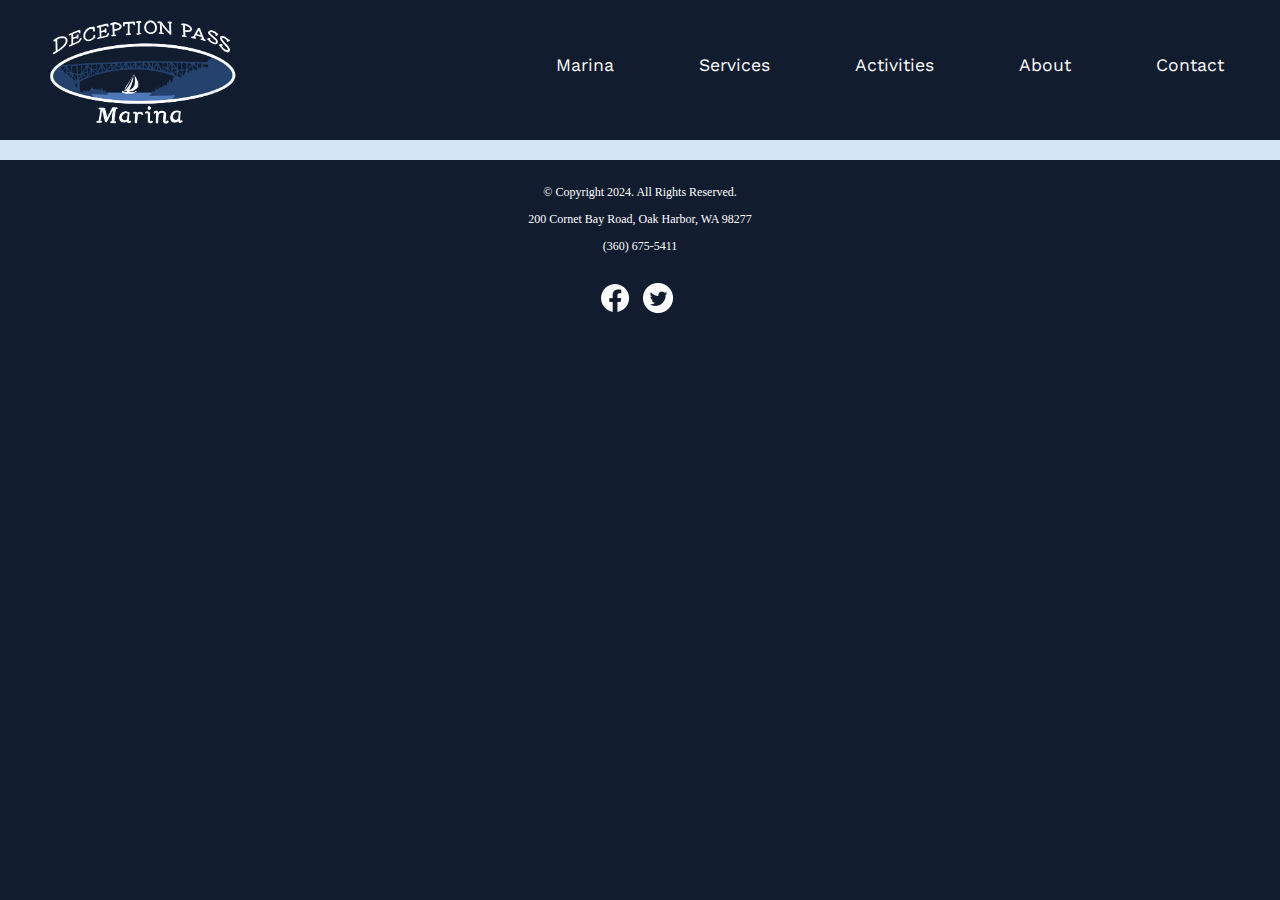
<file: template.html>
<!DOCTYPE html>
<!-- This website template was created by: Katie Swanson -->
<html lang="en">
<head>
	<title>Template | Deception Pass Marina</title>
	<meta charset="utf-8">
    <link rel="stylesheet" href="css/styles.css">
    <meta name="viewport" content="width=device-width, initial-scale=1.0">
	<link rel="preconnect" href="https://fonts.googleapis.com">
	<link rel="preconnect" href="https://fonts.gstatic.com" crossorigin>
	<link href="https://fonts.googleapis.com/css2?family=Playfair+Display:ital,wght@0,400..900;1,400..900&family=Work+Sans:ital,wght@0,100..900;1,100..900&display=swap" rel="stylesheet">
	<link rel="shortcut icon" href="images/favicon.ico">
	<link rel="icon" type="image/png" sizes="32x32" href="images/favicon-32.png">
	<link rel="apple-touch-icon" sizes="180x180" href="images/apple-touch-icon.png">
	<link rel="icon" sizes="192x192" href="images/android-chrome-192.png">
</head>
<body>
	
	<!-- Skip to Content Link -->
	<a class="skip" href="#content">Skip to Content</a>

	<div id="container">
		
		<!-- Mobile Nav -->
		<nav class="mobile-nav">
			<div id="menu-links">
				<a href="index.html">Marina</a>
				<a href="services.html">Services</a>
				<a href="activities.html">Activities</a>
				<a href="about.html">About</a>
				<a href="contact.html">Contact</a>
			</div>
			<a class="menu-icon" onclick="hamburger()">
				<div>&#9776;</div>
			</a>
		</nav>

		<!-- Use the header area for the website name or logo -->
		<header id="ffc-logo">
			<div class="header-combo">
				<img src="images/header-banner.png" alt="Banner of mountains" class="tablet-desktop tablet">
				<a href="index.html"><img src="images/marina-logo.png" alt="Deception Pass Marina logo" class="logo"></a>
			</div>
		</header>
		
		<!-- Tablet, Desktop Nav -->
		<nav class="tablet-desktop">
			<ul>
                <li><a href="index.html">Marina</a></li> 
                <li><a href="services.html">Services</a></li> 
                <li><a href="activities.html">Activities</a></li> 
				<li><a href="about.html">About</a></li> 
                <li><a href="contact.html">Contact</a></li>
            </ul>
		</nav>
		
		<!-- Use the main area to add the main content of the webpage -->
		<main id="content">
		</main>
		
		<!-- Use the footer area to add webpage footer content -->
		<footer>
			
			<div class="copyright">
				<p>&copy; Copyright 2024. All Rights Reserved.</p>
				<p>200 Cornet Bay Road, Oak Harbor, WA 98277</p>
				<p><a href="tel:13606755411">(360) 675-5411</a></p>
			</div>
			
			<div class="social">
				<a href="https://www.facebook.com/" target="_blank"><img src="images/facebook-logo.png" alt="black and white Facebook logo"></a>
				<a href="https://x.com/" target="_blank"><img src="images/twitter-logo.png" alt="black and white X logo"></a>
			</div>
			
		</footer>
	
	</div>
	
	<script src="scripts/script.js"></script>
	
</body>
</html>
</file>
<file: css/styles.css>
/*
Author: Katie Swanson
Date: 12/4/24
File Name: styles.css
*/

/* CSS Reset */
body, header, nav, main, footer, h1, div, img, ul, figure, figcaption, section, article, aside, audio, video {
    margin: 0;
    padding: 0;
    border: 0;
}

/* Style rules for body and images */
body {
	background-color: #111c2f;
}

img, video {
    max-width: 100%;
    display: block;
}

/* Style rule for box sizing applies to all elements */
*{
	box-sizing: border-box;
}

/* Style rules for skip navigation link */
.skip {
	position: absolute;
	left: -999px;
}

.skip:focus {
	color: #000;
	background-color: #fff;
	text-decoration: none;
	padding: 0.5%;
	top: auto;
	left: auto;
	right: auto;
	z-index: 1;
}

/* Style rules for mobile viewport */

/* Style rule for header */
header {
    top: 0;
    background-color: #111c2f;
    height: 190px;
}

header img {
	height: 180px;
	float: left;
	padding: 1em;
    margin: 0 auto;
}

/* Style rules for hamburger menu */
.mobile-nav a {
	color: #fff;
	font-family: "Work Sans", sans-serif;
	text-align: center;
	font-size: 2em;
	text-decoration: none;
	padding: 3%;
	display: block;
}

.mobile-nav a.menu-icon {
	display: block;
	position: absolute;
	right: 0;
	top: 0;
}

/* Show mobile class, hide tablet-desktop class and menu-links id */
.mobile {
    display: block;
}

.tablet-desktop, #menu-links {
    display: none;
}

/* Style rules for main content */
.content-title {
	border-top: 20px solid white;
	font-size: 1.2em;
	color: #111c2f;
	padding: 2%;
	background: #d1e5f4;
}

main .mobile-content, .desktop-content{
    background-color: #fff;
    padding: 2%;
    font-size: 1.15em;
    font-family: "Work Sans", sans-serif;
}

.iframe-container { /* Youtube Video Styling */
	border: 10px solid white;
	float: none;
	clear: both;
	width: 100%;
	position: relative;
	padding-bottom: 56.25%;
	padding-top: 25px;
	height: 0;
}

.iframe-container iframe { /* Youtube Video Styling */
    position: absolute;
    top: 0;
    left: 0;
    width: 100%;
    height: 100%;
}

.mobile h2 {
	padding-bottom: 5%;
}

.mobile h3 {
	padding-top: 5%;
	text-shadow: 5px 5px 8px #ccc;
}

.button {
	padding: 0.5em 2em;
	margin-left: 30%;
	text-decoration: none;
	font-family: "Work Sans", sans-serif;
	background-color: #111c2f;
	color: white;
}

article {
	padding: 3%;
}

article h3 {
	text-align: center;
	font-family: "Playfair Display", serif
}

article img {
	margin: 0 auto;
}

article ul {
	margin-left: 10%;
}

article:nth-of-type(2){
	background-color: #e5f3fd;
}

.tel-link {
    background-color: #d1e5f4;
    padding: 2%;
    margin: 0 auto;
    width: 80%;
    text-align: center;
    border-radius: 5px;
}

.tel-link a {
    color: #fff;
    text-decoration: none;
    font-size: 1.5em;
    display: block;
}

.hours {
    margin-left: 10%;
}

.frame, .frame2{
	position: relative;
	max-width: 450px;
	margin: 2% auto;
}

.hero-frame{
	margin-left: auto;
	margin-right: auto;
}

.pic-text {
	position: absolute;
	bottom: 0;
	background: rgba(0, 0, 0, 0.5);
	color: #fff;
	width: 100%;
	padding: 20px;
	text-align: center;
	font-family: "Playfair Display", serif;
	font-size: 1.5em;
	font-weight: bold;
}

#history1, #history2, #history3 {
    margin: 0 2%;
}

.history h2 {
	font-family: "Playfair Display", serif;
}

.history img {
	width: 100%;
	margin-left: auto;
	margin-right: auto;
}

aside {
	text-align: center;
	font-style: italic;
	font-weight: bold;
	padding: 1em;
	box-shadow: 5px 5px 8px #111c2f;
	border-radius: 0 15px;
	margin-bottom: 2em;
}

.grid-item4 li {
	text-align: left;
	margin-left: 5%;
	font-weight: normal;
}

.round {
    border-radius: 8px;
}

.external-link {
    color: #2b416a;
    font-weight: bold;
    text-decoration: none;
}

#contact {
    text-align: center;
}

#contact .contact-email-link {
    color: #2b416a;
    text-decoration: none;
}

.map {
    width: 95%;
    height: 50%;
}

#form {
	margin-top: 2%;
	background-color: #d1e5f4;
	padding: 2%;
}

#form h2 {
	font-family: "Playfair Display", serif;
	text-align: center;
	margin-bottom: 2em;
}

/* Style rules for form elements */
fieldset, input, select, textarea {
	margin-bottom: 2%;
}

fieldset {
	border: 2px solid #2b416a;
}

fieldset legend {
	font-weight: bold;
	font-size: 1.25em;
}

label {
	display: block;
	padding-top: 3%;
}

form #submit {
	margin: 0 auto;
	border: none;
	display: block;
	padding: 2%;
	background-color: #2b416a;
	color: white;
	font-size: 1em;
	border-radius: 10px;
}

/* Style rules for footer content */
footer {
	border-top: 20px solid #d1e5f4;
}

footer .copyright {
	margin-right: auto;
	margin-left: auto;
    font-size: 0.75em;
    text-align: center;
    color: #fff;
    padding: 1% 2%;
	width: 75%;
}

footer p a {
    color: #fff;
    text-decoration: none;
}

.social {
	margin-right: auto;
	margin-left: auto;
	width: 90px;
	margin-bottom: 2em;
}

.social img {
	display: inline-block;
	padding: 5%;
}

/* Media Query for Tablet Viewport */
@media screen and (min-width: 630px), print {
    
    /* Tablet Viewport: Show tablet-desktop class, hide mobile class */
    .tablet-desktop {
        display: block;
    }

    .mobile, .mobile-nav {
        display: none;
    }
    
    /* Tablet Viewport: Style rule for header */
	header {
		height: 140px;
		padding: 0;
		margin: 0;
	}
	
	.header-combo img {
		position: relative;
		width: 100%;
		height: 140px;
		padding: 0;
		margin: 2.5em 0 0 0;
		background: #111c2f;
	}
	
	.header-combo .logo {
	  	position: absolute;
	  	width: 250px;
	  	height: auto;
	  	left: 14%;
	  	top: 1%;
	  	bottom: 0;
		margin: 0;
		background: transparent;
	}
    
    /* Tablet Viewport: Style rules for nav area */
	nav {
		background-color: #2b416a;
	}

	nav ul {
	    list-style-type: none;
	    text-align: center;
	}
	
    nav li {
		padding: 0.8em;
	    font-size: 1.1em;
	    font-family: "Work Sans", sans-serif;
        display: inline-block;
		border-right: 2px solid #111c2f;
    }
    
    nav li:last-child {
        border-right: none;
    }
    
    nav li a {
        padding: 0em 0.35em;
	    display: block;
	    color: #fff;
	    text-decoration: none;
    }
	
	/* Tablet Viewport: Container holding the hero image and the text */
	.hero-container {
	  position: relative;
	}
	
	.hero-box {
	  position: absolute;
	  width: 50%;
	  left: 0;
	  top: 0;
	  bottom: 0;
  	  background: rgba(0, 0, 0, 0.5);
	}
	
	.hero-box h6 {
	  color: white;
	  font-size: 200%;
	  margin-top: 30%;
	  margin-bottom: 0;
	  padding: 0.5em;
	  font-family: "Playfair Display", serif;
	  text-align: left;
	}
	
	.hero-box p {
		color: white;
		font-size: 100%;
		padding: 2em;
		margin-top: 0;
		font-family: "Work Sans", sans-serif;
		text-align: left;
	}
	
	.button {
		padding: 1em;
		margin: 3em;
	}
	
	#hero-center img {
		border-top: 20px solid white;
		width: 100%;
		height: auto;
	}
	
    /* Tablet Viewport: Style rules for main content area */
    main ul {
        margin: 0 0 4% 10%;
    }
	
	.intro {
		padding-left: 10%;
		padding-right: 10%;
	}
	
	.intro h2 {
		font-family: "Playfair Display", serif;
		color: #2b416a;
		font-size: 1.7em;
	}
	
	.chart {
		padding: 5%;
		font-family: "Work Sans", sans-serif;
		background-color: #e5f3fd;
	}
	
	.chart p {
		font-size: 1.15em;
		padding-left: 5%;
		padding-right: 5%;
	}
	
	.chart h2 {
		padding-left: 5%;
		font-family: "Playfair Display", serif;
		color: #2b416a;
		font-size: 2em;
	}
	
	.chart img {
		border: 10px solid white;
	}
	
	.grid {
		display: grid;
		grid-template-columns: auto auto auto;
		grid-gap: 20px;
	}
	
	.pic-text {
		font-size: 1em;
		padding: 10px;
	}
	
	.pic-text2 {
		position: absolute;
		bottom: 0px;
		background: rgba(0, 0, 0, 0.5);
		color: #fff;
		padding: 20px;
		text-align: left;
		font-family: "Work Sans", sans-serif;
		width: 40%;
	}
	
	aside {
		font-size: 1.25em;
		font-weight: bold;
		padding: 2%;
	}
	
	.grid-item4 {
		grid-column: 1 / span 3;
	}
	
	.grid-item4 img {
		max-height: 200px;
		margin-left: auto;
		margin-right: auto;
	}
	
	.grid-item4 li {
		margin-left: 25%;
		list-style-type: none;
	}
    
    #today {
        background-color: #d1e5f4;
        padding: 5% 10%;
		text-align: center;
    }
	
	#today h2 {
		font-size: 2em;
		font-family: "Playfair Display", serif;
	}
	
	.viewex {
		font-weight: bold;
		cursor: pointer;
	}
	
	#example {
		display: none;
	}
    
    .tel-num {
        font-size: 1.25em;
    }
    
    .map {
        width: 80%;
        height: 450px;
    }
	
	.amenities {
		margin: 1%;
		float: left;
		width: 48%;
		height: 100%;
		background: #e5f3fd;
	}
	
	.amenities img {
		width: 100%;
	}
	
	.amenities p {
		text-align: center;
		margin: 3%;
		padding: 3%;
	}
	
	.row:after {
	  content: "";
	  display: table;
	  clear: both;
	}
	
	/* Tablet Viewport: Style rules for table */
	table {
		border: 1px solid #000;
		border-collapse: collapse;
		margin-right: auto;
		margin-left: auto;
		width: 90%;
		margin-bottom: 2em;
	}
	
	caption {
		font-size: 1.5em;
		font-weight: bold;
		padding: 1%
	}
	
	th, td {
		border: 1px solid #111c2f;
		padding: 3%;
	}
	
	th {
		background-color: #111c2f;
		color: #fff;
		font-size: 1.15em;
	}
	
	tr:nth-child(odd) {
		background-color: #d1e5f4;
	}
	
	/* Tablet Viewport: Style rule for form element */
	form {
		width: 70%;
		margin: 0 auto;
	}
    
}

/* Media Query for Desktop Viewport */
@media screen and (min-width: 1015px), print {
	
    /* Desktop Viewport: Hide tablet specific class */
    .tablet {
        display: none;
    }
    
    /* Desktop Viewport: Style rule for header */
    header {
		height: 140px;
        width: 20%;
        float: left;
        padding-bottom: 0;
    }
	
	.header-combo .logo {
		position: static;
		height: 120px;
		width: auto;
		margin: .7em;
		float: left;
		padding-left: 2em;
	}
    
    /* Desktop Viewport: Style rules for nav area */
    nav {
        float: right;
        width: 75%;

        margin: 2em 1em 0 0;
		background-color: transparent;
    }

    nav ul {
        text-align: right;
    }
    
    nav li {
        border: none;
    }

    nav li a {
        padding: 0.5em 1.5em;
    }
    
    nav li a:hover {
        color: #000;
        background-color: #fff;
		transform: scale(1.3);
    }
    
	/* Desktop Viewport: Container holding the hero image and the text */
	.hero-box {
		position: relative;
	  	top: 20%;
	  	bottom: 350px;
		width: 500px;
		height: 350px;
		float: left;
	}
	
	.hero-box h6 {
		position: static;
	  	font-size: 3em;
	  	margin-top: 0;
		padding-bottom: 0.25em;
	}
	
	.hero-box p {
		position: static;
		font-size: 1em;
		padding: 2em;
		margin-bottom: 0;
	}
	
	.hero-box .button {
		font-size: 1em;
		padding: 1em;
	}
	
	/* Desktop Viewport: Style rules for hero image */
	.hero-container {
	  position: static;
	}
	
	.crop-container {
		position: static;
		width: 1920px;
		height: 400px;
		margin-bottom: 8em;
	}
	
	.hero-container img {
		border-top: 1em solid white;
		width: 100%;
		height: 185%;
		object-fit: cover;
	}
	
    /* Desktop Viewport: Style Rules for main content */
    main {
        clear: left;
    }
    
    main h1 {
        font-size: 1.8em;
    }
	
	article h3 {
		font-size: 1.75em;
	}
	
	.pic-text {
		font-size: 1.5em;
		padding: 20px;
	}
	
	.frame {
		opacity: 0.9;
	}
	
	.frame:hover {
		opacity: 1;
		box-shadow: 8px 8px 10px #808080;
		transform: translateY(10px);
	}
	
	table {
		height: 600px;
		width: 27%;
		float: left;
		margin: 0 2% 2% 0;
	}
	
	.amenities {
		margin: 1%;
		float: left;
		width: 33%;
		height: 100%;
	}
	
	.amenities img {
		width: 100%;
	}
	
	.amenities p {
		text-align: center;
		margin: 3%;
		padding: 3%;
	}
	
	.row:after {
	  content: "";
	  display: table;
	  clear: both;
	}
	
	.grid-item4 {
		margin-bottom: 2em;
	}
    
    #history1, #history2, #history3 {
        width: 29%;
        float: left;
        margin: 0 2%;
    }

    #today {
        clear: left;
    }
	
	.pic-text2 {
		font-size: 1.2em;
		padding: 2em;
		width: 400px;
		bottom: -65%;
	}
	
	.offer:hover {
		transform: scale(1.25);
		cursor: pointer;
	}
	
	/* Desktop Viewport: Style rules for form elements */
	form {
		width: auto;
	}
	
	.form-grid {
		display: grid;
		grid-template-columns: auto auto;
		grid-gap: 20px;
	}
	
	.btn {
		grid-column: 1 / span 2;
	}
    
}

/* Media Query for Large Desktop Viewports */
@media screen and (min-width: 1921px) {
 
    #container {
        width: 1920px;
        margin: 0 auto;
    }
    
}

/* Media Query for Print */
@media print {
    
    body {
        background-color: #fff;
        color: #000;
    }

}
</file>
